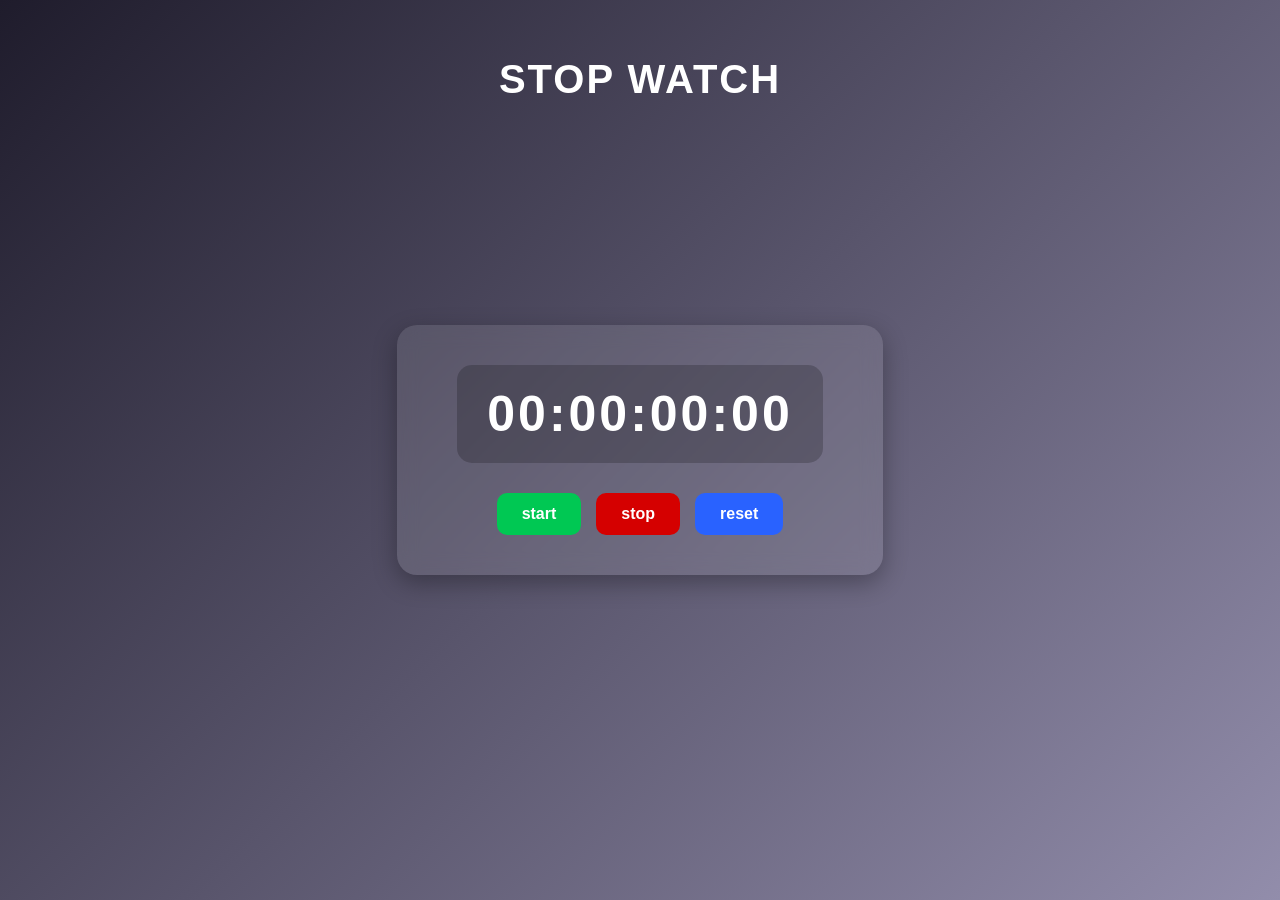
<file: index.html>
<!DOCTYPE html>
<html lang="en">
<head>
    <meta charset="UTF-8">
    <meta name="viewport" content="width=device-width, initial-scale=1.0">
    <title>Document</title>
    <link rel="stylesheet" href="index.css">
</head>
<body>
    <h1 id="call">STOP WATCH</h1>
    <div id="container">
        <div id="display">
            00:00:00:00
        </div>
        <div id="controll">
            <button onclick="start()">start</button>
            <button onclick="stop()">stop</button>
            <button onclick="reset()">reset</button>
        </div>
    </div>
</body>
<script src="index.js"></script>
</html>
</file>
<file: index.css>
/* Body styling */
body {
    margin: 0;
    padding: 0;
    font-family: Arial, Helvetica, sans-serif;
    background: linear-gradient(135deg, #1f1c2c, #928dab);
    height: 100vh;
    display: flex;
    justify-content: center;
    align-items: center;
}

/* Main container */
#container {
    background: rgba(255, 255, 255, 0.1);
    padding: 40px 60px;
    border-radius: 20px;
    box-shadow: 0 8px 25px rgba(0,0,0,0.3);
    text-align: center;
    backdrop-filter: blur(10px);
}

/* Title */
#call {
    position: absolute;
    top: 30px;
    color: white;
    font-size: 40px;
    letter-spacing: 2px;
}

/* Display */
#display {
    font-size: 50px;
    font-weight: bold;
    color: #ffffff;
    margin-bottom: 30px;
    letter-spacing: 3px;
    background: rgba(0,0,0,0.2);
    padding: 20px 30px;
    border-radius: 15px;
}

/* Buttons container */
#controll {
    display: flex;
    justify-content: center;
    gap: 15px;
}

/* Buttons */
button {
    padding: 12px 25px;
    font-size: 16px;
    font-weight: bold;
    border: none;
    border-radius: 10px;
    cursor: pointer;
    transition: 0.3s ease;
}

/* Start button */
button:nth-child(1) {
    background: #00c853;
    color: white;
}

/* Stop button */
button:nth-child(2) {
    background: #d50000;
    color: white;
}

/* Reset button */
button:nth-child(3) {
    background: #2962ff;
    color: white;
}

/* Hover effect */
button:hover {
    transform: scale(1.1);
    opacity: 0.9;
}
</file>
